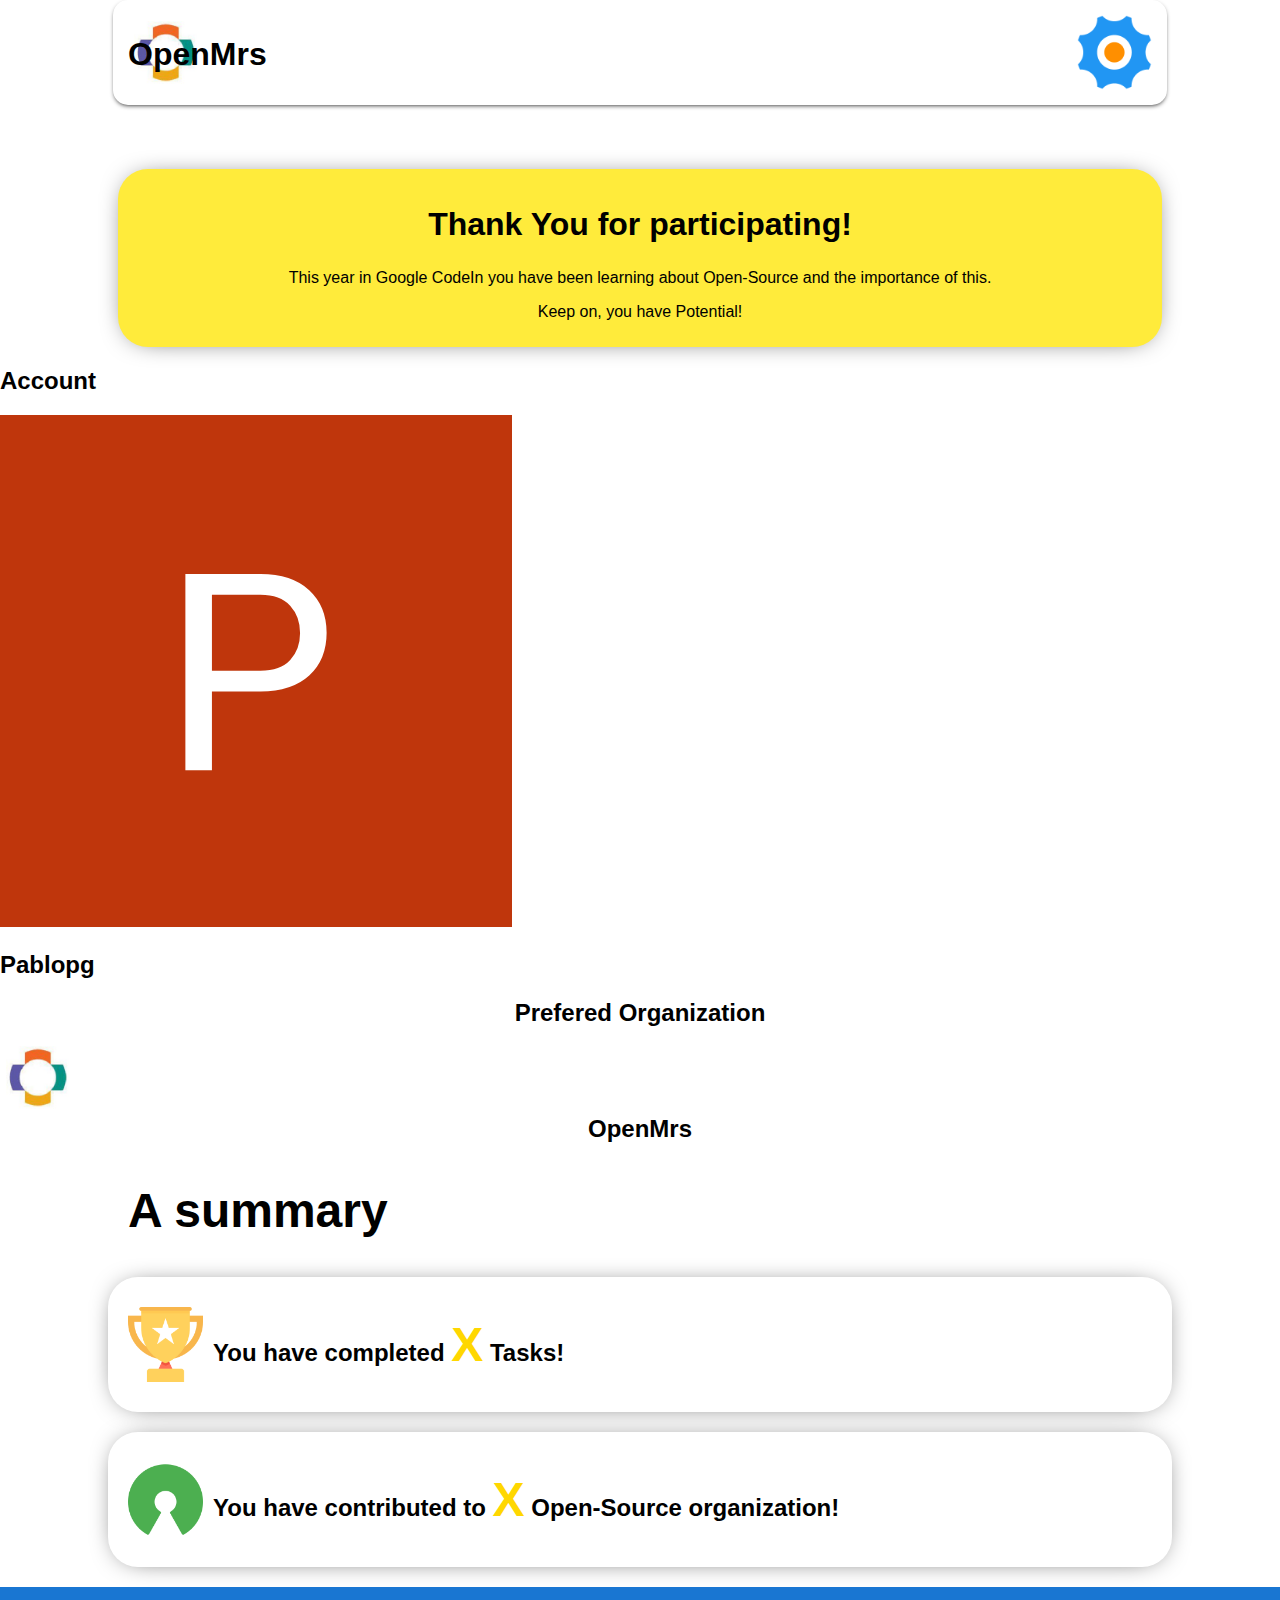
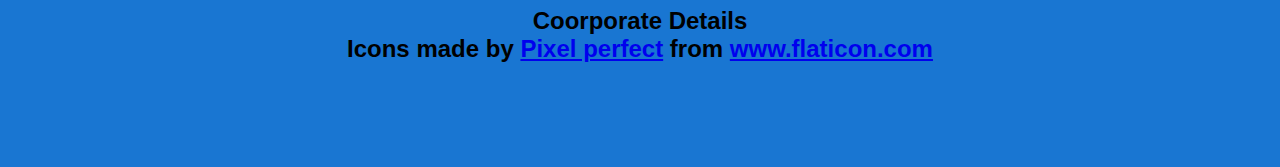
<file: email.html>
<!DOCTYPE html>
<html lang="en" dir="ltr">
  <head>
    <meta charset="utf-8">
    <title>Thank You From GCI</title>
    <link rel="stylesheet" href="https://pablopg03.github.io/assets/css/main.css"/>
    <meta name="viewport" content="width=device-width, initial-scale=1">
  </head>
  <body>
    <div class="content">
      <header><div class="logos"><div class="logo-openmrs"><h1>OpenMrs</h1></div><div class="logo-codein"></div></div></header>
      <section class="presentation-content">
        <div class="presentation">
          <h2>Thank You for participating!</h2>
          <p>This year in Google CodeIn you have been learning about Open-Source and the importance of this.</p>
          <p>Keep on, you have Potential!</p>
        </div>
      </section>
      <section class="account-section">
        <div class="account-box"><div class="account"><h2>Account</h2><img class="user-profile" src="https://pablopg03.github.io/assets/images/user.png"><h2>Pablopg</h2></img></div><div class="org"><h2 style="margin: 13px;text-align:center;z-index:133">Prefered Organization</h2><div class="logo-openmrs logo-reformed"></div><h2 style="text-align:center;margin: 0px;">OpenMrs</h2></div></div>
      </section>
      <h2 class="summary">A summary</h2>
      <section class="trophy-content">
        <div class="trophy">
          <div class="trophy-icon"></div><h2 class="title">You have completed <span class="number">X</span> Tasks!</h2>
        </div>
      </section>
      <section class="opensource-content">
        <div class="opensource">
          <div class="open-icon"></div><h2 class="title">You have contributed to <span class="number">X</span> Open-Source organization!</h2>
        </div>
      </section>
      <div class="footer">
        <div><h2 style="text-align:center;">Coorporate Details<div>Icons made by <a href="https://www.flaticon.com/authors/pixel-perfect" title="Pixel perfect">Pixel perfect</a> from <a href="https://www.flaticon.com/" title="Flaticon">www.flaticon.com</a></div></h2></div>
      </div>
    </div>
  </body>
</html>
</file>
